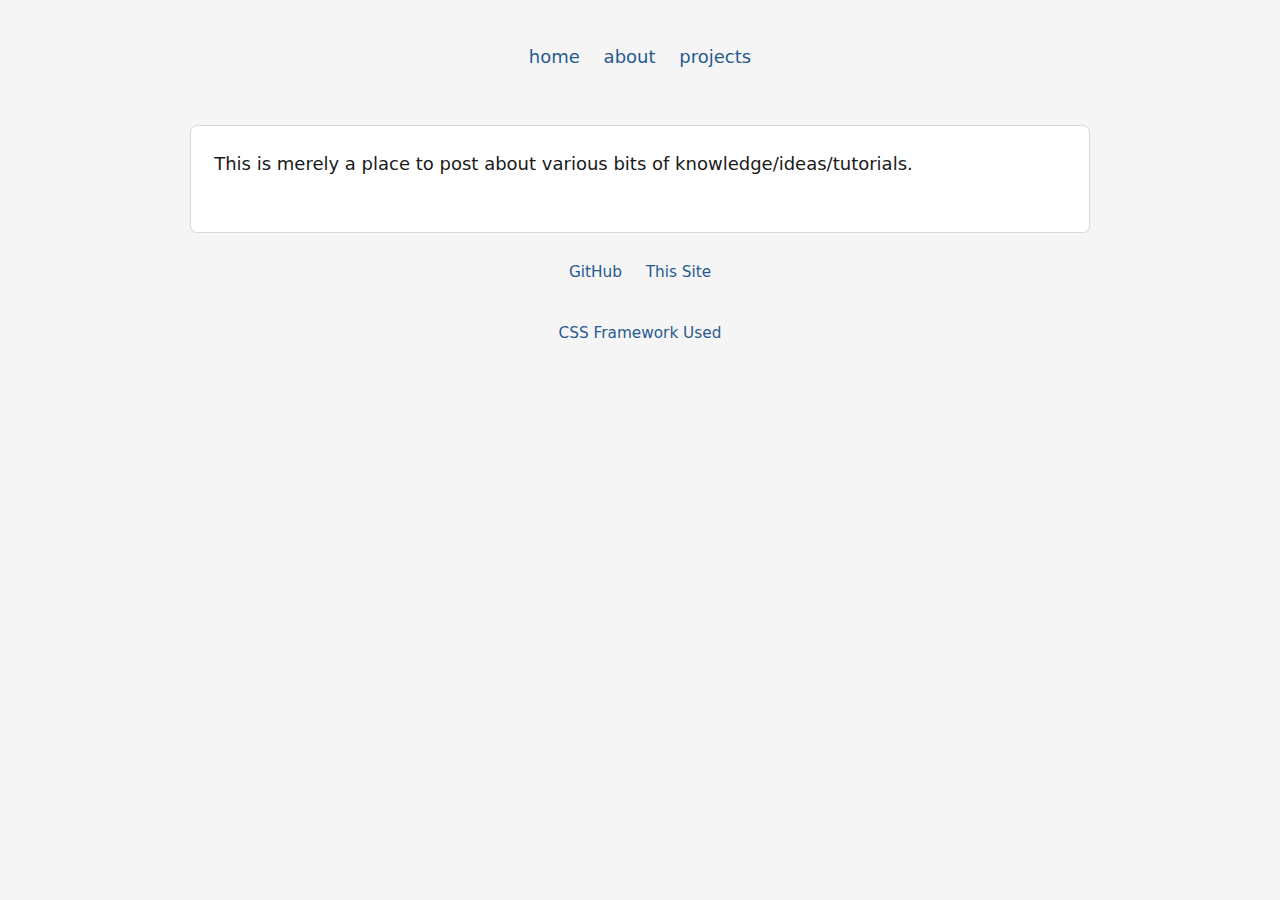
<file: index.html>
<!DOCTYPE html>
<html lang="en">

<head>
	<meta charset="UTF-8" />
	<meta name="viewport" content="width=device-width, initial-scale=1.0" />
	<link rel="stylesheet" href="/css/main.css">
	<link rel="stylesheet" href="/css/tacit.min.css" />
	<title>Minux-Bits</title>
</head>

<body>
	<section>
		<header>
			<nav>
				<ul>
					<li><a href="/">home</a></li>
					<li><a href=".">about</a></li>
					<li><a href="/projects/index.html">projects</a></li>
				</ul>
			</nav>
		</header>
		<article>
			<p>This is merely a place to post about various bits of knowledge/ideas/tutorials.</p>
		</article>
		<footer>
			<nav>
				<ul>
					<li><small><a href="https://github.com/MinusGix">GitHub</a></small></li>
					<li><small><a href="https://github.com/MinusGix/minux-bits">This Site</a></small></li>
				</ul>
				<small><a href="https://github.com/yegor256/tacit">CSS Framework Used</a></small>
			</nav>
		</footer>
	</section>
</body>

</html>
</file>
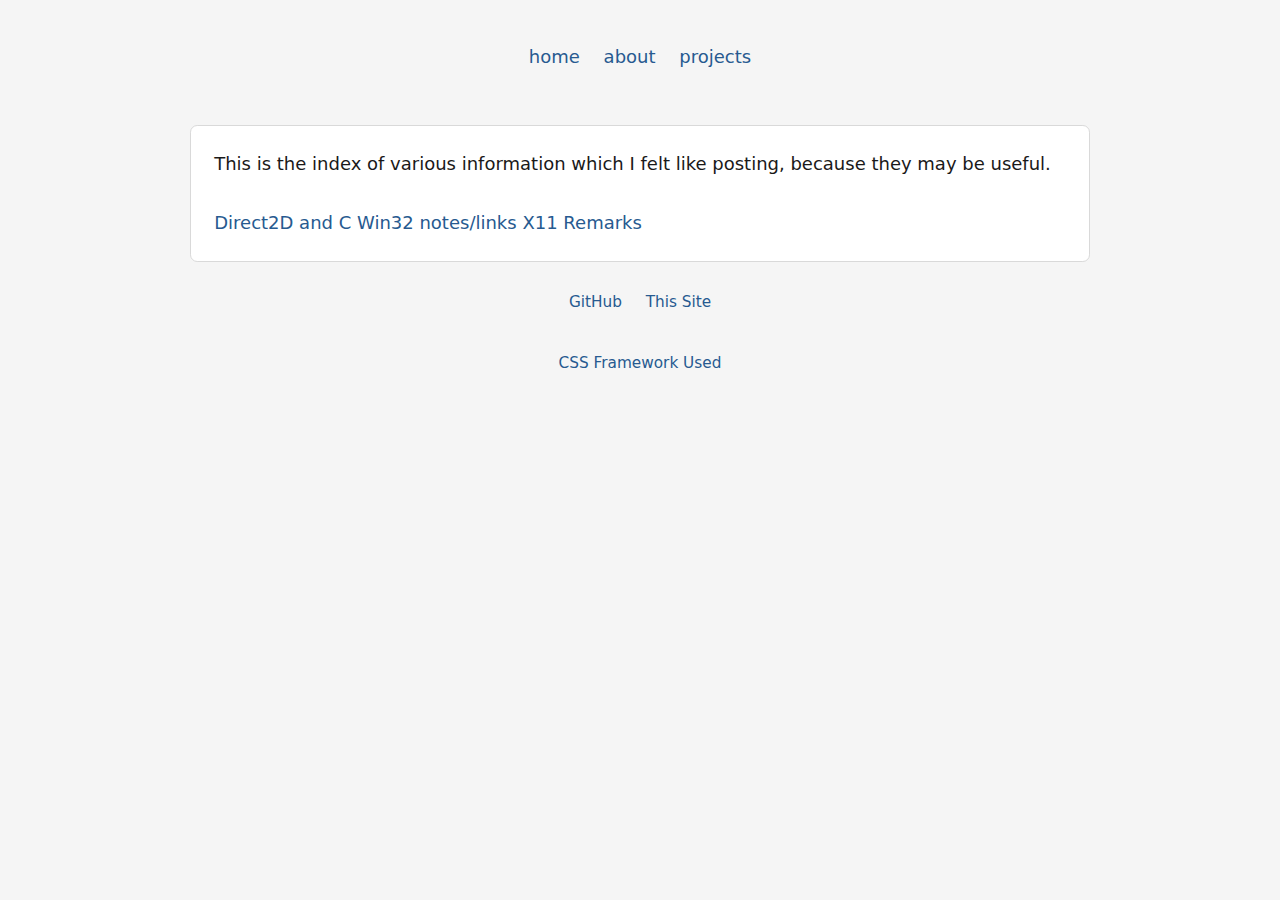
<file: info/index.html>
<!DOCTYPE html>
<html lang="en">

<head>
	<meta charset="UTF-8" />
	<meta name="viewport" content="width=device-width, initial-scale=1.0" />
	<link rel="stylesheet" href="/css/main.css">
	<link rel="stylesheet" href="/css/tacit.min.css" />
	<title>Minux-Bits</title>
</head>

<body>
	<section>
		<header>
			<nav>
				<ul>
					<li><a href="/">home</a></li>
					<li><a href=".">about</a></li>
					<li><a href="/projects/index.html">projects</a></li>
				</ul>
			</nav>
		</header>
		<article>
			<p>This is the index of various information which I felt like posting, because they may be useful.</p>

			<a href="/info/Direct2DAndC.html">Direct2D and C</a>
			<a href="/info/UsefulWIN32.html">Win32 notes/links</a>
			<a href="/info/X11Remarks.html">X11 Remarks</a>
		</article>
		<footer>
			<nav>
				<ul>
					<li><small><a href="https://github.com/MinusGix">GitHub</a></small></li>
					<li><small><a href="https://github.com/MinusGix/minux-bits">This Site</a></small></li>
				</ul>
				<small><a href="https://github.com/yegor256/tacit">CSS Framework Used</a></small>
			</nav>
		</footer>
	</section>
</body>

</html>
</file>
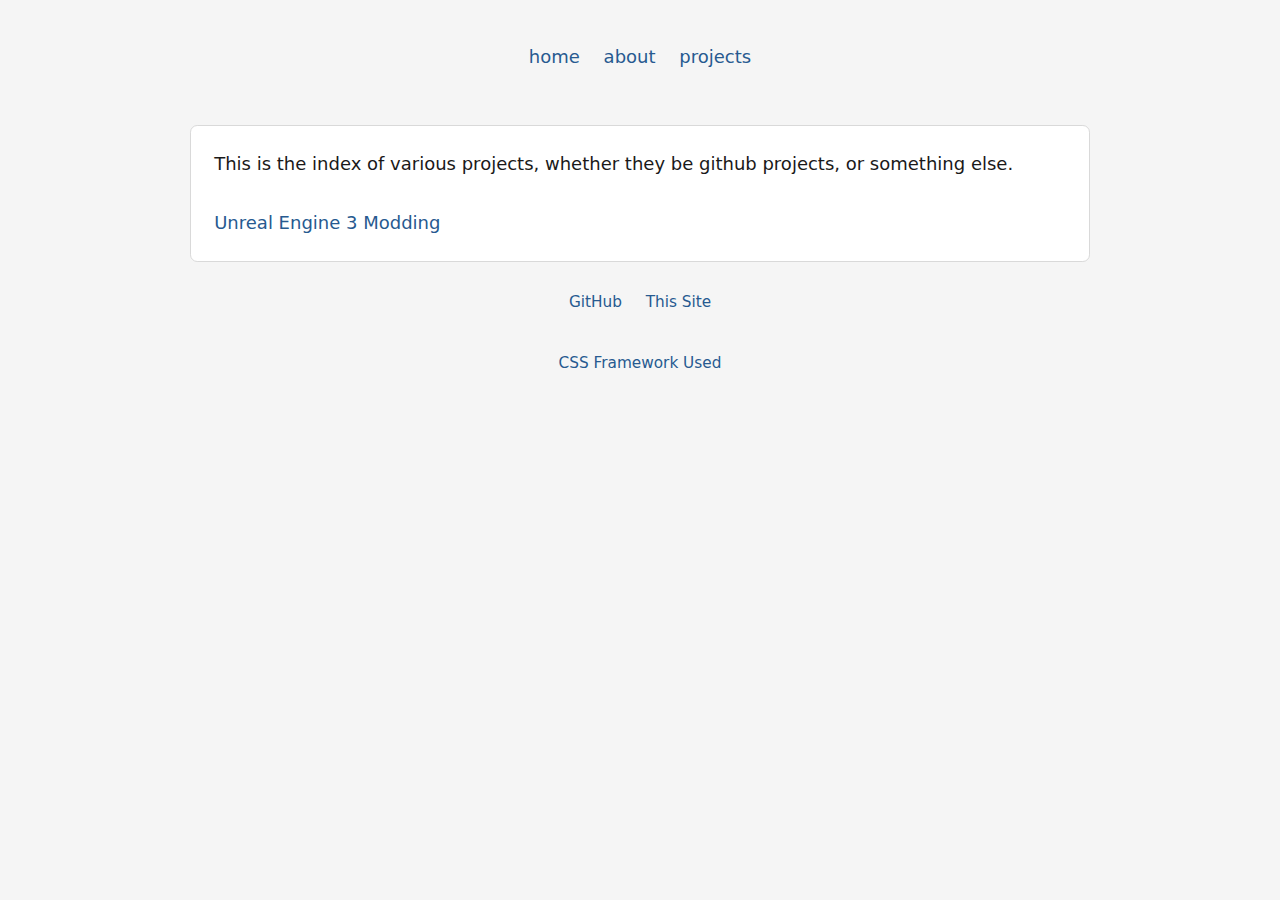
<file: projects/index.html>
<!DOCTYPE html>
<html lang="en">

<head>
	<meta charset="UTF-8" />
	<meta name="viewport" content="width=device-width, initial-scale=1.0" />
	<link rel="stylesheet" href="/css/tacit.min.css" />
	<title>Minux-Bits</title>
</head>

<body>
	<section>
		<header>
			<nav>
				<ul>
					<li><a href="/">home</a></li>
					<li><a href=".">about</a></li>
					<li><a href="/projects/index.html">projects</a></li>
				</ul>
			</nav>
		</header>
		<article>
			<p>This is the index of various projects, whether they be github projects, or something else.</p>
			
			<a href="/projects/UE3Modding/index.html">Unreal Engine 3 Modding</a>
		</article>
		<footer>
			<nav>
				<ul>
					<li><small><a href="https://github.com/MinusGix">GitHub</a></small></li>
					<li><small><a href="https://github.com/MinusGix/minux-bits">This Site</a></small></li>
				</ul>
				<small><a href="https://github.com/yegor256/tacit">CSS Framework Used</a></small>
			</nav>
		</footer>
	</section>
</body>

</html>
</file>
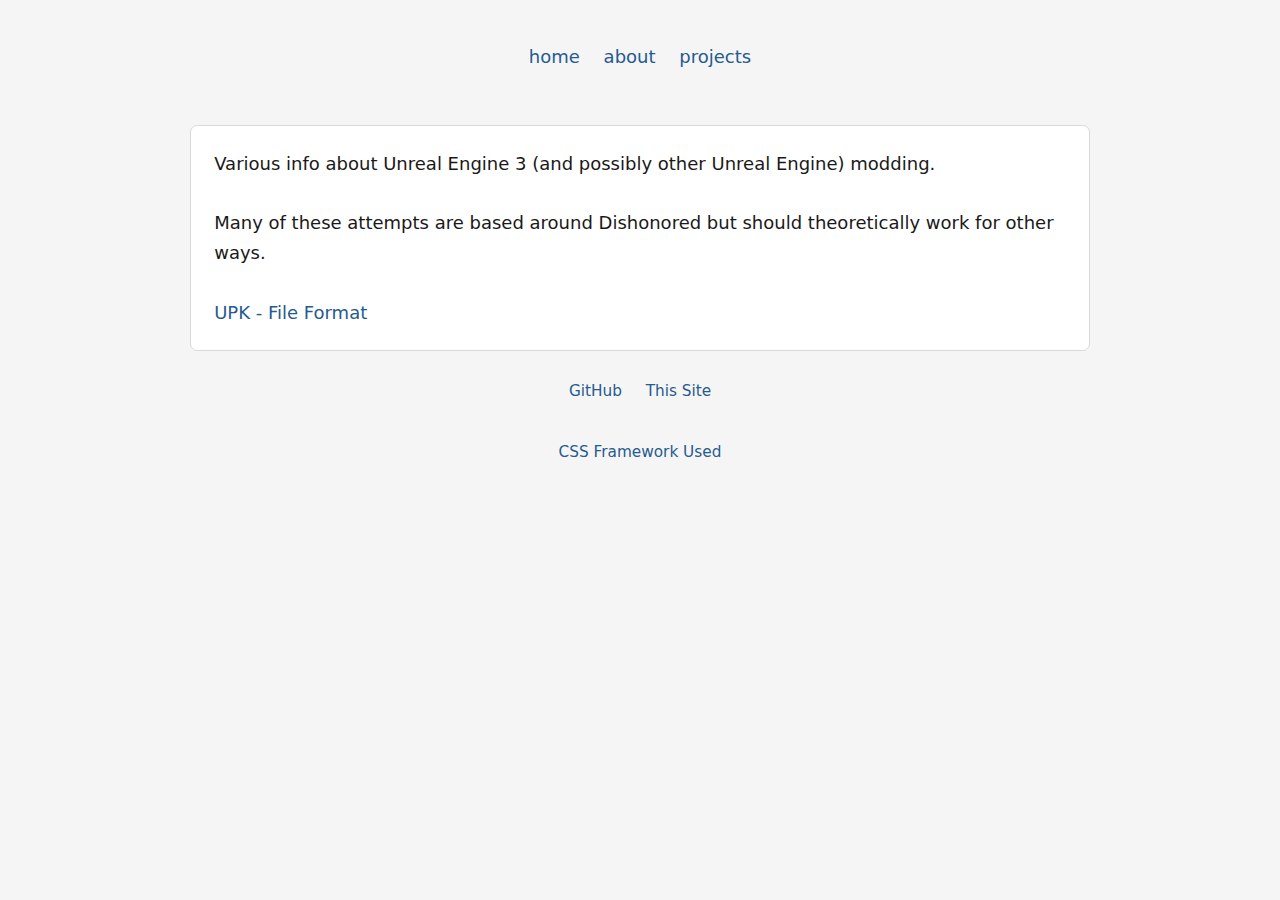
<file: projects/UE3Modding/index.html>
<!DOCTYPE html>
<html lang="en">

<head>
	<meta charset="UTF-8" />
	<meta name="viewport" content="width=device-width, initial-scale=1.0" />
	<link rel="stylesheet" href="/css/main.css">
	<link rel="stylesheet" href="/css/tacit.min.css" />
	<title>Minux-Bits</title>
</head>

<body>
	<section>
		<header>
			<nav>
				<ul>
					<li><a href="/">home</a></li>
					<li><a href=".">about</a></li>
					<li><a href="/projects/index.html">projects</a></li>
				</ul>
			</nav>
		</header>
		<article>
			<p>Various info about Unreal Engine 3 (and possibly other Unreal Engine) modding.</p>
			<p>Many of these attempts are based around Dishonored but should theoretically work for other ways.</p>

			<a href="/projects/UE3Modding/upk-fileformat.html">UPK - File Format</a>
		</article>
		<footer>
			<nav>
				<ul>
					<li><small><a href="https://github.com/MinusGix">GitHub</a></small></li>
					<li><small><a href="https://github.com/MinusGix/minux-bits">This Site</a></small></li>
				</ul>
				<small><a href="https://github.com/yegor256/tacit">CSS Framework Used</a></small>
			</nav>
		</footer>
	</section>
</body>

</html>
</file>
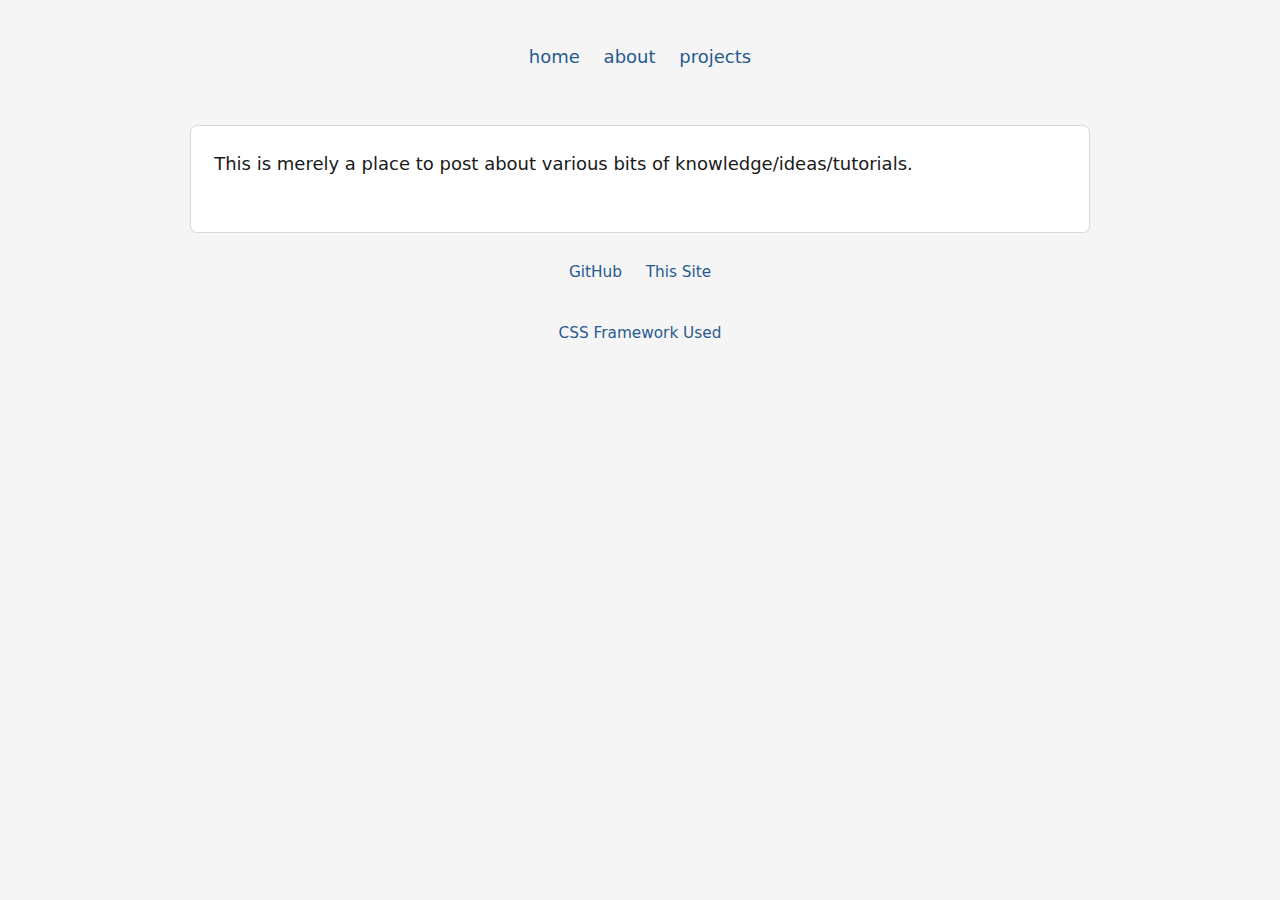
<file: base.html>
<!DOCTYPE html>
<html lang="en">

<head>
	<meta charset="UTF-8" />
	<meta name="viewport" content="width=device-width, initial-scale=1.0" />
	<link rel="stylesheet" href="./css/tacit.min.css" />
	<title>Minux-Bits</title>
	<link rel="icon" type="image/png" href="./tacit_logo.png" />
</head>

<body>
	<section>
		<header>
			<nav>
				<ul>
					<li><a href=".">home</a></li>
					<li><a href=".">about</a></li>
					<li><a href=".">projects</a></li>
				</ul>
			</nav>
		</header>
		<article>
			<p>This is merely a place to post about various bits of knowledge/ideas/tutorials.</p>
		</article>
		<footer>
			<nav>
				<ul>
					<li><small><a href="https://github.com/MinusGix">GitHub</a></small></li>
					<li><small><a href="https://github.com/MinusGix/minux-bits">This Site</a></small></li>
				</ul>
				<small><a href="https://github.com/yegor256/tacit">CSS Framework Used</a></small>
			</nav>
		</footer>
	</section>
</body>

</html>
</file>
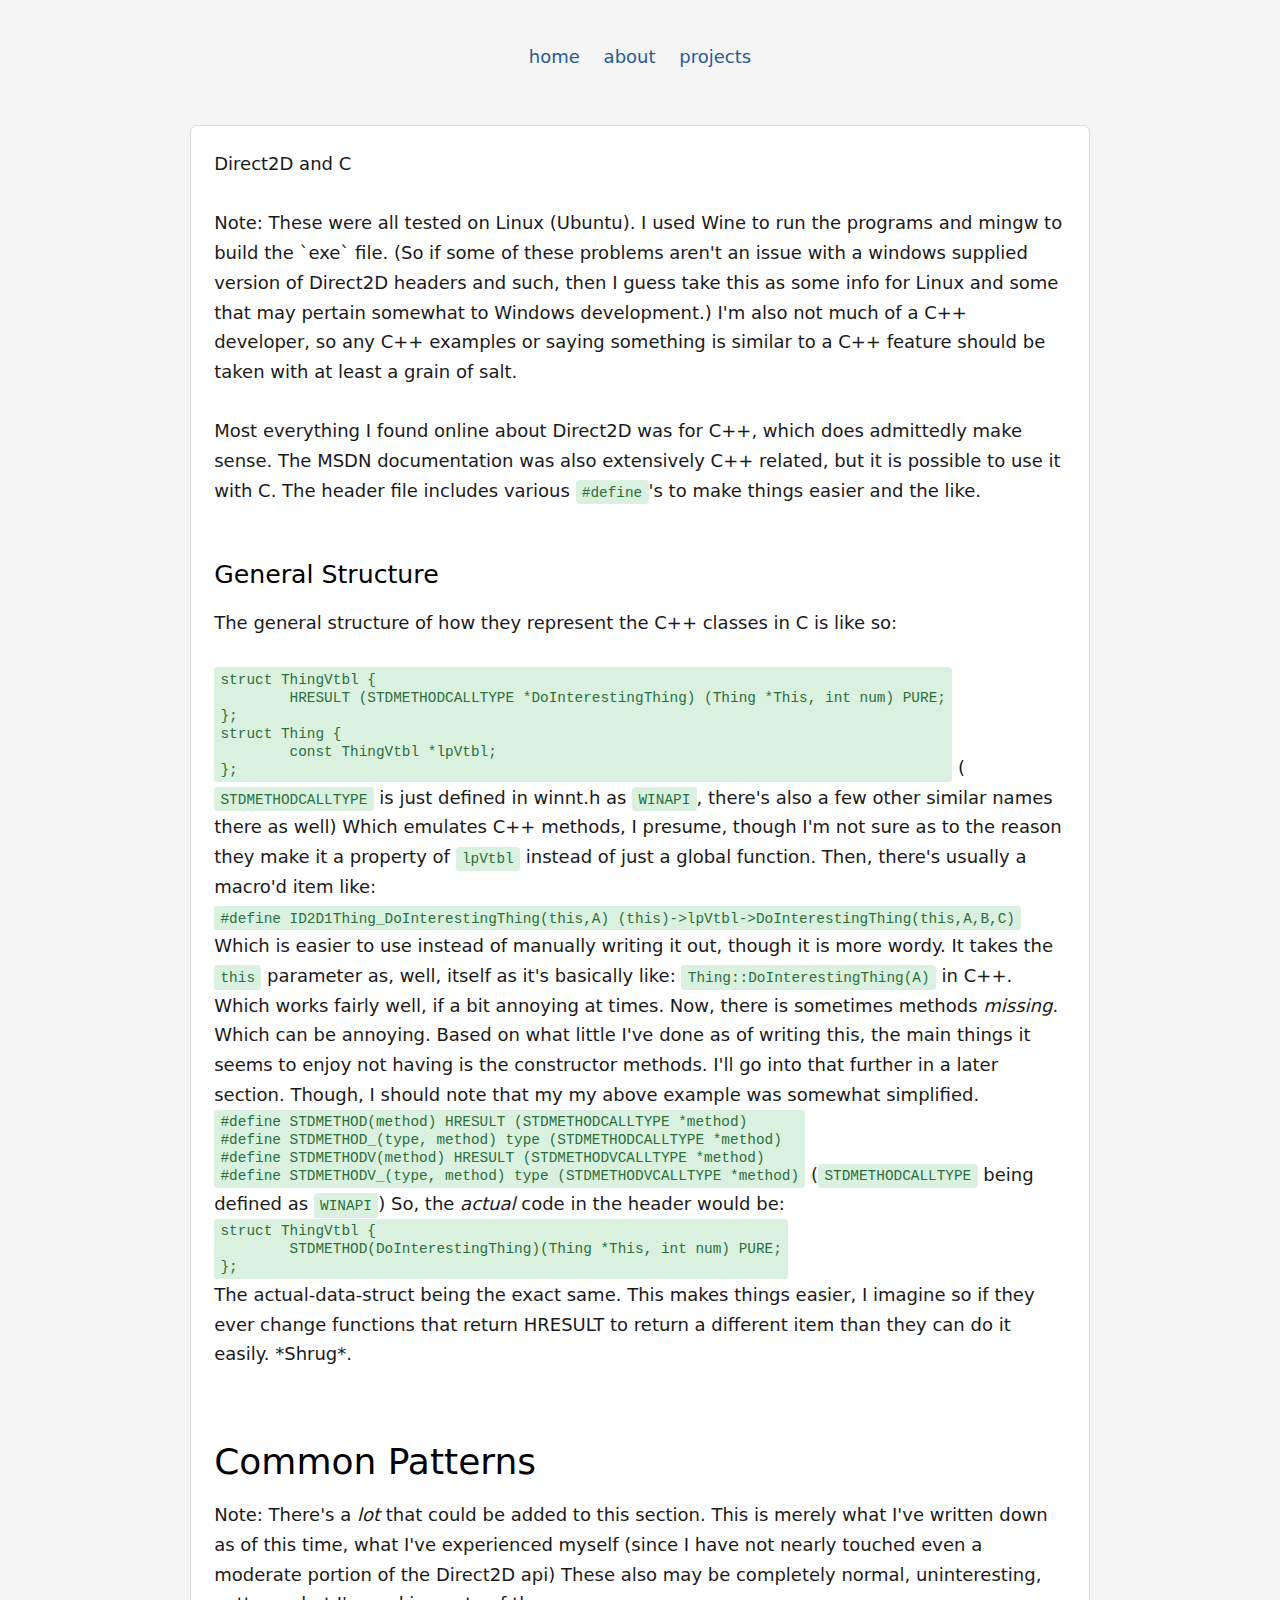
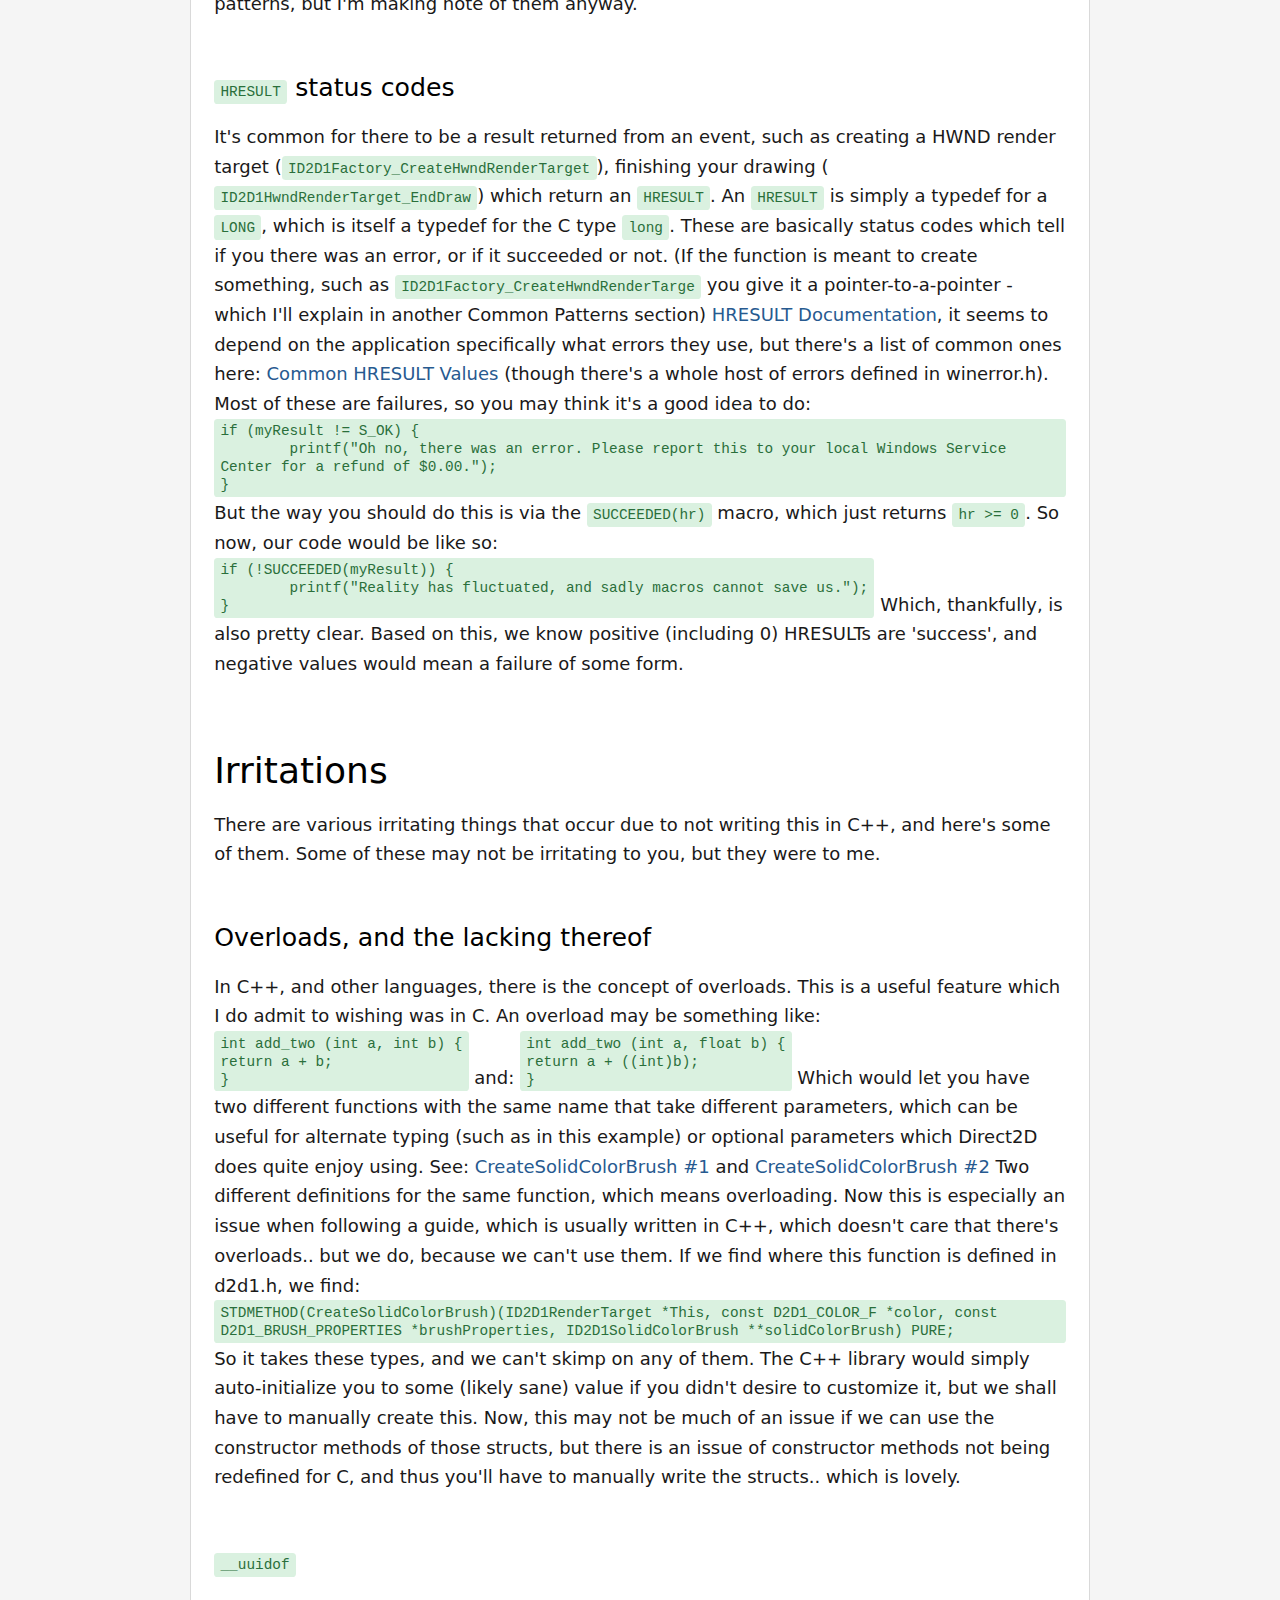
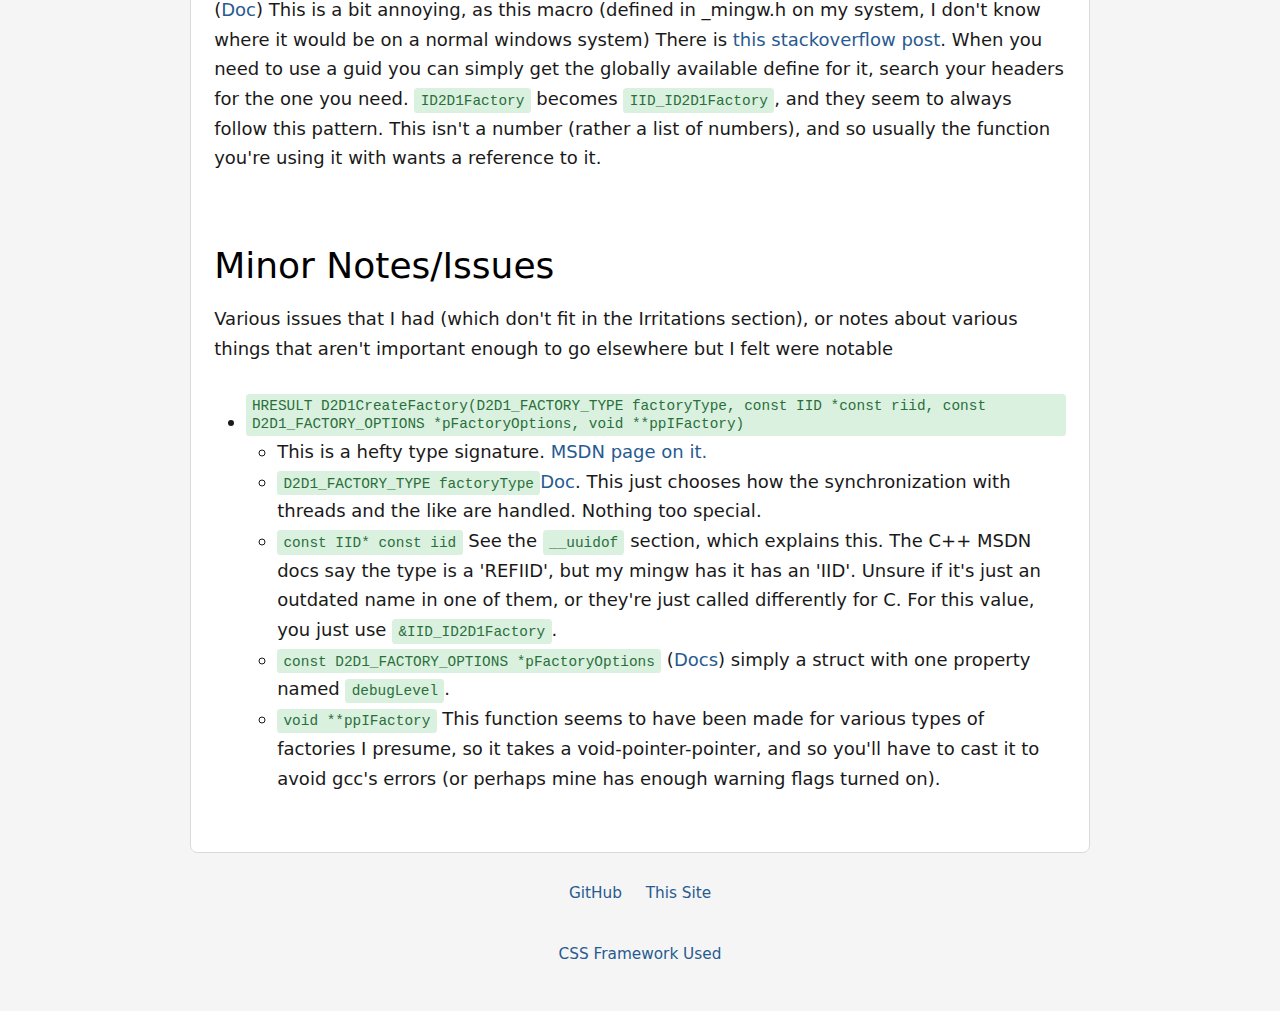
<file: info/Direct2DAndC.html>
<!DOCTYPE html>
<html lang="en">

<head>
	<meta charset="UTF-8" />
	<meta name="viewport" content="width=device-width, initial-scale=1.0" />
	<link rel="stylesheet" href="/css/main.css">
	<link rel="stylesheet" href="/css/tacit.min.css" />
	<title>Minux-Bits</title>
</head>

<body>
	<section>
		<header>
			<nav>
				<ul>
					<li><a href="/">home</a></li>
					<li><a href=".">about</a></li>
					<li><a href="/projects/index.html">projects</a></li>
				</ul>
			</nav>
		</header>
		<article>
			<p id="beginning">Direct2D and C</p>
			<p>Note: These were all tested on Linux (Ubuntu). I used Wine to run the programs and mingw to build the `exe` file. (So if some of these problems aren't an issue with a windows supplied version of Direct2D headers and such, then I guess take this as some info for Linux and some that may pertain somewhat to Windows development.) I'm also not much of a C++ developer, so any C++ examples or saying something is similar to a C++ feature should be taken with at least a grain of salt.</p>
			<p>Most everything I found online about Direct2D was for C++, which does admittedly make sense. The MSDN documentation was also extensively C++ related, but it is possible to use it with C. The header file includes various <code>#define</code>'s to make things easier and the like.</p>
			<h2>General Structure</h2>
			<p>The general structure of how they represent the C++ classes in C is like so:</p>
			<TODO>Add small section box which talks about how the functions are actually defined.</TODO>
			<code>struct ThingVtbl {
	HRESULT (STDMETHODCALLTYPE *DoInterestingThing) (Thing *This, int num) PURE;
};
struct Thing {
	const ThingVtbl *lpVtbl;
};</code>
			(<code>STDMETHODCALLTYPE</code> is just defined in winnt.h as <code>WINAPI</code>, there's also a few other similar names there as well)
			Which emulates C++ methods, I presume, though I'm not sure as to the reason they make it a property of <code>lpVtbl</code> instead of just a global function.
			Then, there's usually a macro'd item like:
			<code>#define ID2D1Thing_DoInterestingThing(this,A) (this)->lpVtbl->DoInterestingThing(this,A,B,C)</code>
			Which is easier to use instead of manually writing it out, though it is more wordy. It takes the <code>this</code> parameter as, well, itself as it's basically like:
			<code>Thing::DoInterestingThing(A)</code> in C++.
			Which works fairly well, if a bit annoying at times. Now, there is sometimes methods <i>missing</i>. Which can be annoying. Based on what little I've done as of writing this, the main things it seems to enjoy not having is the constructor methods. I'll go into that further in a later section.
			Though, I should note that my my above example was somewhat simplified.
			<code>#define STDMETHOD(method) HRESULT (STDMETHODCALLTYPE *method)
#define STDMETHOD_(type, method) type (STDMETHODCALLTYPE *method)
#define STDMETHODV(method) HRESULT (STDMETHODVCALLTYPE *method)
#define STDMETHODV_(type, method) type (STDMETHODVCALLTYPE *method)</code>
			(<code>STDMETHODCALLTYPE</code> being defined as <code>WINAPI</code>)
			So, the <i>actual</i> code in the header would be:
			<code>struct ThingVtbl {
	STDMETHOD(DoInterestingThing)(Thing *This, int num) PURE;
};</code>
			<p>The actual-data-struct being the exact same. This makes things easier, I imagine so if they ever change functions that return HRESULT to return a different item than they can do it easily. *Shrug*.</p>

			<h1>Common Patterns</h1>
			<p>Note: There's a <i>lot</i> that could be added to this section. This is merely what I've written down as of this time, what I've experienced myself (since I have not nearly touched even a moderate portion of the Direct2D api) These also may be completely normal, uninteresting, patterns, but I'm making note of them anyway.</p>

			<h2><code>HRESULT</code> status codes</h2>
			It's common for there to be a result returned from an event, such as creating a HWND render target (<code>ID2D1Factory_CreateHwndRenderTarget</code>), finishing your drawing (<code>ID2D1HwndRenderTarget_EndDraw</code>) which return an <code>HRESULT</code>. An <code>HRESULT</code> is simply a typedef for a <code>LONG</code>, which is itself a typedef for the C type <code>long</code>. These are basically status codes which tell if you there was an error, or if it succeeded or not. (If the function is meant to create something, such as <code>ID2D1Factory_CreateHwndRenderTarge</code> you give it a pointer-to-a-pointer - which I'll explain in another Common Patterns section)
			<a href="https://docs.microsoft.com/en-us/office/client-developer/outlook/mapi/hresult">HRESULT Documentation</a>, it seems to depend on the application specifically what errors they use, but there's a list of common ones here: <a href="https://docs.microsoft.com/en-us/windows/desktop/seccrypto/common-hresult-values">Common HRESULT Values</a> (though there's a whole host of errors defined in winerror.h). Most of these are failures, so you may think it's a good idea to do:
			<code>if (myResult != S_OK) {
	printf("Oh no, there was an error. Please report this to your local Windows Service Center for a refund of $0.00.");
}</code>
			But the way you should do this is via the <code>SUCCEEDED(hr)</code> macro, which just returns <code>hr >= 0</code>. So now, our code would be like so:
			<code>if (!SUCCEEDED(myResult)) {
	printf("Reality has fluctuated, and sadly macros cannot save us.");
}</code>
			Which, thankfully, is also pretty clear. Based on this, we know positive (including 0) HRESULTs are 'success', and negative values would mean a failure of some form.

			<TODO>Perhaps make a section about a more detailed look into HRESULT? I'd have to look into it more deeply than I have so far.</TODO>

			<h1>Irritations</h1>
			<p>There are various irritating things that occur due to not writing this in C++, and here's some of them. Some of these may not be irritating to you, but they were to me.</p>

			<h2>Overloads, and the lacking thereof</h2>
			<p>In C++, and other languages, there is the concept of overloads. This is a useful feature which I do admit to wishing was in C. An overload may be something like:
				<code>int add_two (int a, int b) {
return a + b;
}</code>
				and:
				<code>int add_two (int a, float b) {
return a + ((int)b);
}</code>
			Which would let you have two different functions with the same name that take different parameters, which can be useful for alternate typing (such as in this example) or optional parameters which Direct2D does quite enjoy using.

			See: <a href="https://docs.microsoft.com/en-us/windows/desktop/api/d2d1/nf-d2d1-id2d1rendertarget-createsolidcolorbrush(constd2d1_color_f__constd2d1_brush_properties__id2d1solidcolorbrush)">CreateSolidColorBrush #1</a> and <a href="https://docs.microsoft.com/en-us/windows/desktop/api/d2d1/nf-d2d1-id2d1rendertarget-createsolidcolorbrush(constd2d1_color_f__id2d1solidcolorbrush)">CreateSolidColorBrush #2</a>
			Two different definitions for the same function, which means overloading. Now this is especially an issue when following a guide, which is usually written in C++, which doesn't care that there's overloads.. but we do, because we can't use them.
			If we find where this function is defined in d2d1.h, we find: <code>STDMETHOD(CreateSolidColorBrush)(ID2D1RenderTarget *This, const D2D1_COLOR_F *color, const D2D1_BRUSH_PROPERTIES *brushProperties, ID2D1SolidColorBrush **solidColorBrush) PURE;</code>
			So it takes these types, and we can't skimp on any of them. The C++ library would simply auto-initialize you to some (likely sane) value if you didn't desire to customize it, but we shall have to manually create this. Now, this may not be much of an issue if we can use the constructor methods of those structs, but there is an issue of constructor methods not being redefined for C, and thus you'll have to manually write the structs.. which is lovely.
			</p>
			<!-- Unfinished
			<h2>Not Defined Constructors</h2>
			In C++, which uses classes, there is constructors which simply, well, construct a new instance based on parameters. It's basically a function built into the class which allows one to construct a new instance with a few parameters, rather than manually setting each and every one of them. They're not uncommon in C either, though they aren't direct methods 'on' the class.
			A quite annoying issue with Direct2D is that there does not appear to be any constructors that are recreated for C. This can be quite irritating, especially when you run into strange math (such as Transforms) where having a simple "I don't want to do anything strange to this" option would be quite nice.
			Here's an example, from <a href="https://docs.microsoft.com/en-us/windows/desktop/direct2d/getting-started-with-direct2d#step-3-create-an-id2d1hwndrendertarget">the MSDN Direct2D Getting Started guide, for C++ (No C version, sadly)</a>  uses <code>D2D1::SizeU(rc.right - rc.left, rc.bottom - rc.top);</code> which returns a SIZE_U instance (<code>D2D1_SIZE_U</code> in the C++ version. -->

			<TODO>Section on no constructor methods</TODO>
			<TODO>Section on SafeRelease, and mention my limited understanding.</TODO>

			<h2><code>__uuidof</code></h2>
			(<a href="https://docs.microsoft.com/en-us/cpp/cpp/uuidof-operator?view=vs-2019">Doc</a>)
			This is a bit annoying, as this macro (defined in _mingw.h on my system, I don't know where it would be on a normal windows system) 
			There is <a href="https://stackoverflow.com/questions/8868784/alternative-to-uuidof-in-c">this stackoverflow post</a>. When you need to use a guid you can simply get the globally available define for it, search your headers for the one you need.
			<code>ID2D1Factory</code> becomes <code>IID_ID2D1Factory</code>, and they seem to always follow this pattern. This isn't a number (rather a list of numbers), and so usually the function you're using it with wants a reference to it.

			<h1>Minor Notes/Issues</h1>
			<p>Various issues that I had (which don't fit in the Irritations section), or notes about various things that aren't important enough to go elsewhere but I felt were notable</p>
			<ul>
				<li><code>HRESULT D2D1CreateFactory(D2D1_FACTORY_TYPE factoryType, const IID *const riid, const D2D1_FACTORY_OPTIONS *pFactoryOptions, void **ppIFactory)</code></li>
				<ul>
					<li>This is a hefty type signature. <a href="https://docs.microsoft.com/en-us/windows/desktop/api/d2d1/nf-d2d1-d2d1createfactory">MSDN page on it.</a></li>
					<li><code>D2D1_FACTORY_TYPE factoryType</code><a href="https://docs.microsoft.com/en-us/windows/desktop/api/d2d1/ne-d2d1-d2d1_factory_type">Doc</a>. This just chooses how the synchronization with threads and the like are handled. Nothing too special.</li>
					<li><code>const IID* const iid</code> See the <code>__uuidof</code> section, which explains this. The C++ MSDN docs say the type is a 'REFIID', but my mingw has it has an 'IID'. Unsure if it's just an outdated name in one of them, or they're just called differently for C. For this value, you just use <code>&IID_ID2D1Factory</code>.</li>
					<li><code>const D2D1_FACTORY_OPTIONS *pFactoryOptions</code> (<a href="https://docs.microsoft.com/en-us/windows/desktop/api/d2d1/ns-d2d1-d2d1_factory_options">Docs</a>) simply a struct with one property named <code>debugLevel</code>.</li>
					<li><code>void **ppIFactory</code> This function seems to have been made for various types of factories I presume, so it takes a void-pointer-pointer, and so you'll have to cast it to avoid gcc's errors (or perhaps mine has enough warning flags turned on). </li>
				</ul>
			</ul>
			<h3></h3>
		</article>
		<footer>
			<nav>
				<ul>
					<li><small><a href="https://github.com/MinusGix">GitHub</a></small></li>
					<li><small><a href="https://github.com/MinusGix/minux-bits">This Site</a></small></li>
				</ul>
				<small><a href="https://github.com/yegor256/tacit">CSS Framework Used</a></small>
			</nav>
		</footer>
	</section>
</body>

</html>
</file>
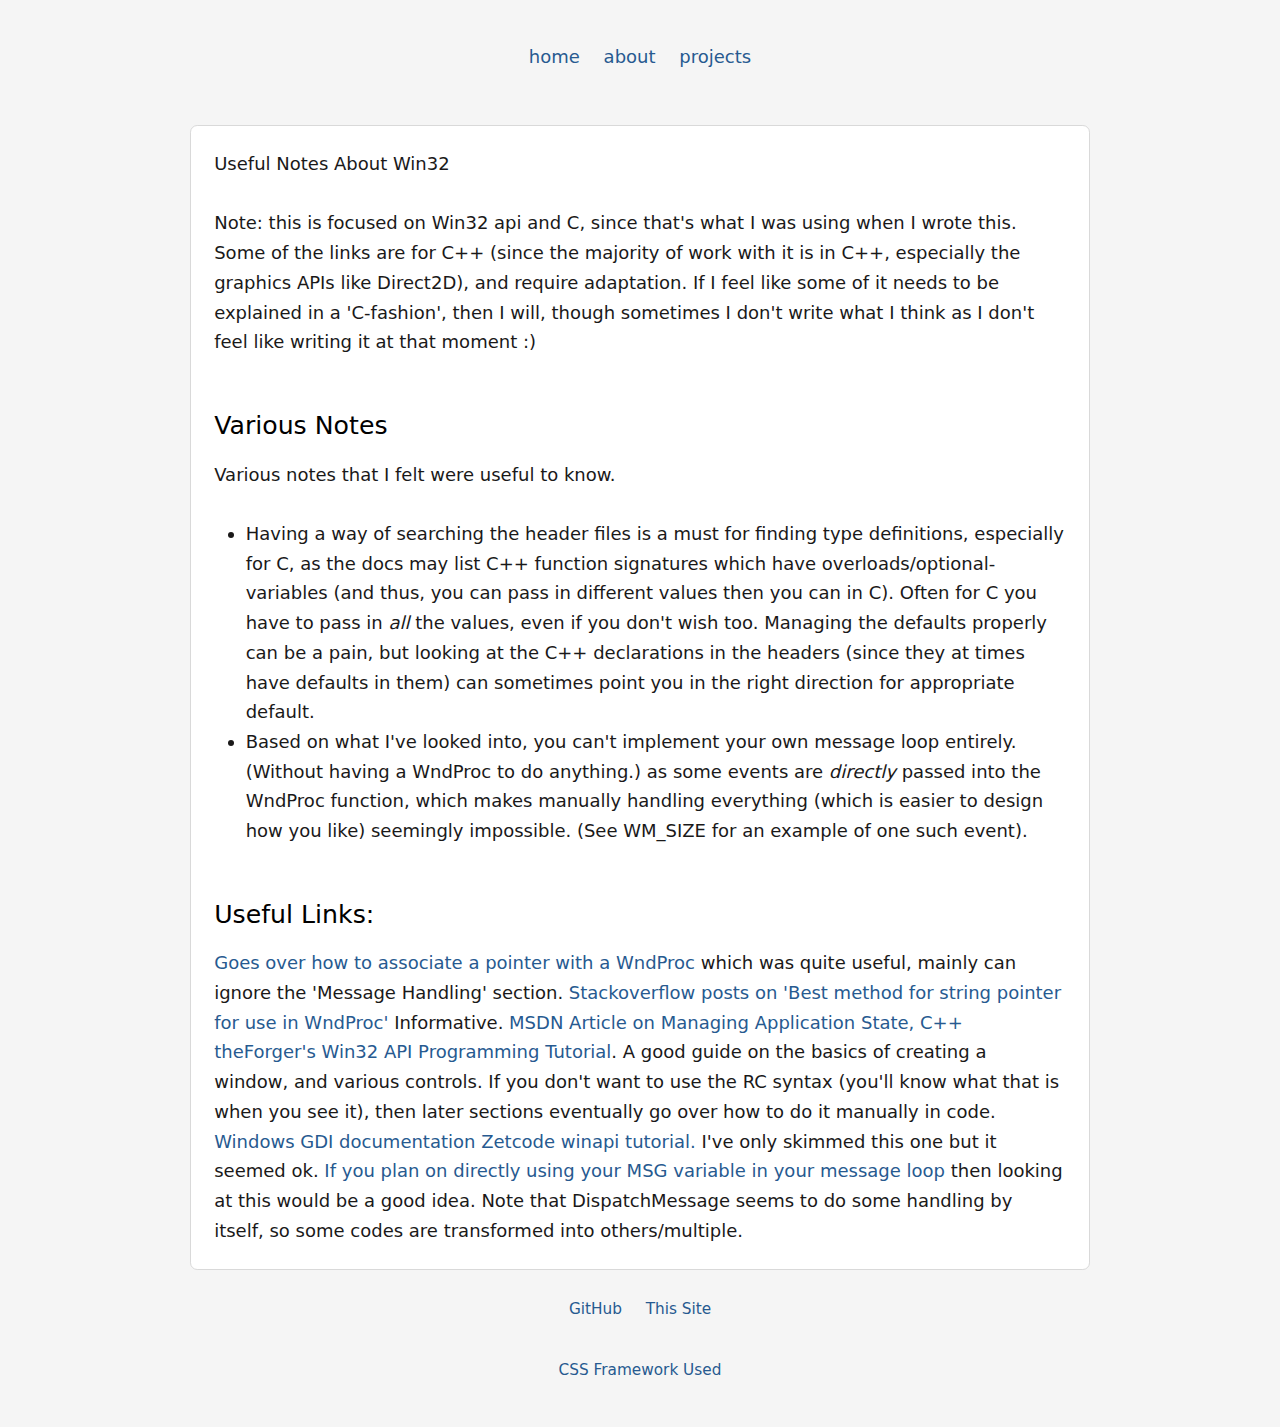
<file: info/UsefulWIN32.html>
<!DOCTYPE html>
<html lang="en">

<head>
	<meta charset="UTF-8" />
	<meta name="viewport" content="width=device-width, initial-scale=1.0" />
	<link rel="stylesheet" href="/css/main.css">
	<link rel="stylesheet" href="/css/tacit.min.css" />
	<title>Minux-Bits</title>
</head>

<body>
	<section>
		<header>
			<nav>
				<ul>
					<li><a href="/">home</a></li>
					<li><a href=".">about</a></li>
					<li><a href="/projects/index.html">projects</a></li>
				</ul>
			</nav>
		</header>
		<article>
			<p id="beginning">Useful Notes About Win32</p>
			<p>Note: this is focused on Win32 api and C, since that's what I was using when I wrote this. Some of the links are for C++ (since the majority of work with it is in C++, especially the graphics APIs like Direct2D), and require adaptation. If I feel like some of it needs to be explained in a 'C-fashion', then I will, though sometimes I don't write what I think as I don't feel like writing it at that moment :)</p>

			<h2>Various Notes</h2>
			<p>Various notes that I felt were useful to know.</p>
			<ul>
				<li>Having a way of searching the header files is a must for finding type definitions, especially for C, as the docs may list C++ function signatures which have overloads/optional-variables (and thus, you can pass in different values then you can in C). Often for C you have to pass in <i>all</i> the values, even if you don't wish too. Managing the defaults properly can be a pain, but looking at the C++ declarations in the headers (since they at times have defaults in them) can sometimes point you in the right direction for appropriate default.</li>
				<li>Based on what I've looked into, you can't implement your own message loop entirely. (Without having a WndProc to do anything.) as some events are <i>directly</i> passed into the WndProc function, which makes manually handling everything (which is easier to design how you like) seemingly impossible. (See WM_SIZE for an example of one such event).</li>
			</ul>

			<h2>Useful Links:</h2>
			<a href="https://web.archive.org/web/20071112112633/http://www.gamedev.net/reference/articles/article1810.asp">Goes over how to associate a pointer with a WndProc</a> which was quite useful, mainly can ignore the 'Message Handling' section.
			<a href="https://stackoverflow.com/questions/117792/best-method-for-storing-this-pointer-for-use-in-wndproc">Stackoverflow posts on 'Best method for string pointer for use in WndProc'</a> Informative.
			<a href="https://docs.microsoft.com/en-us/windows/desktop/LearnWin32/managing-application-state-">MSDN Article on Managing Application State, C++</a>
			<a href="http://www.winprog.org/tutorial/start.html">theForger's Win32 API Programming Tutorial</a>. A good guide on the basics of creating a window, and various controls. If you don't want to use the RC syntax (you'll know what that is when you see it), then later sections eventually go over how to do it manually in code.
			<a href="https://docs.microsoft.com/en-us/windows/desktop/gdi/windows-gdi">Windows GDI documentation</a>
			<a href="http://zetcode.com/gui/winapi/">Zetcode winapi tutorial.</a> I've only skimmed this one but it seemed ok.
			<a href="https://docs.microsoft.com/en-us/windows/desktop/api/winuser/ns-winuser-tagmsg">If you plan on directly using your MSG variable in your message loop</a> then looking at this would be a good idea. Note that DispatchMessage seems to do some handling by itself, so some codes are transformed into others/multiple.
		</article>
		<footer>
			<nav>
				<ul>
					<li><small><a href="https://github.com/MinusGix">GitHub</a></small></li>
					<li><small><a href="https://github.com/MinusGix/minux-bits">This Site</a></small></li>
				</ul>
				<small><a href="https://github.com/yegor256/tacit">CSS Framework Used</a></small>
			</nav>
		</footer>
	</section>
</body>

</html>
</file>
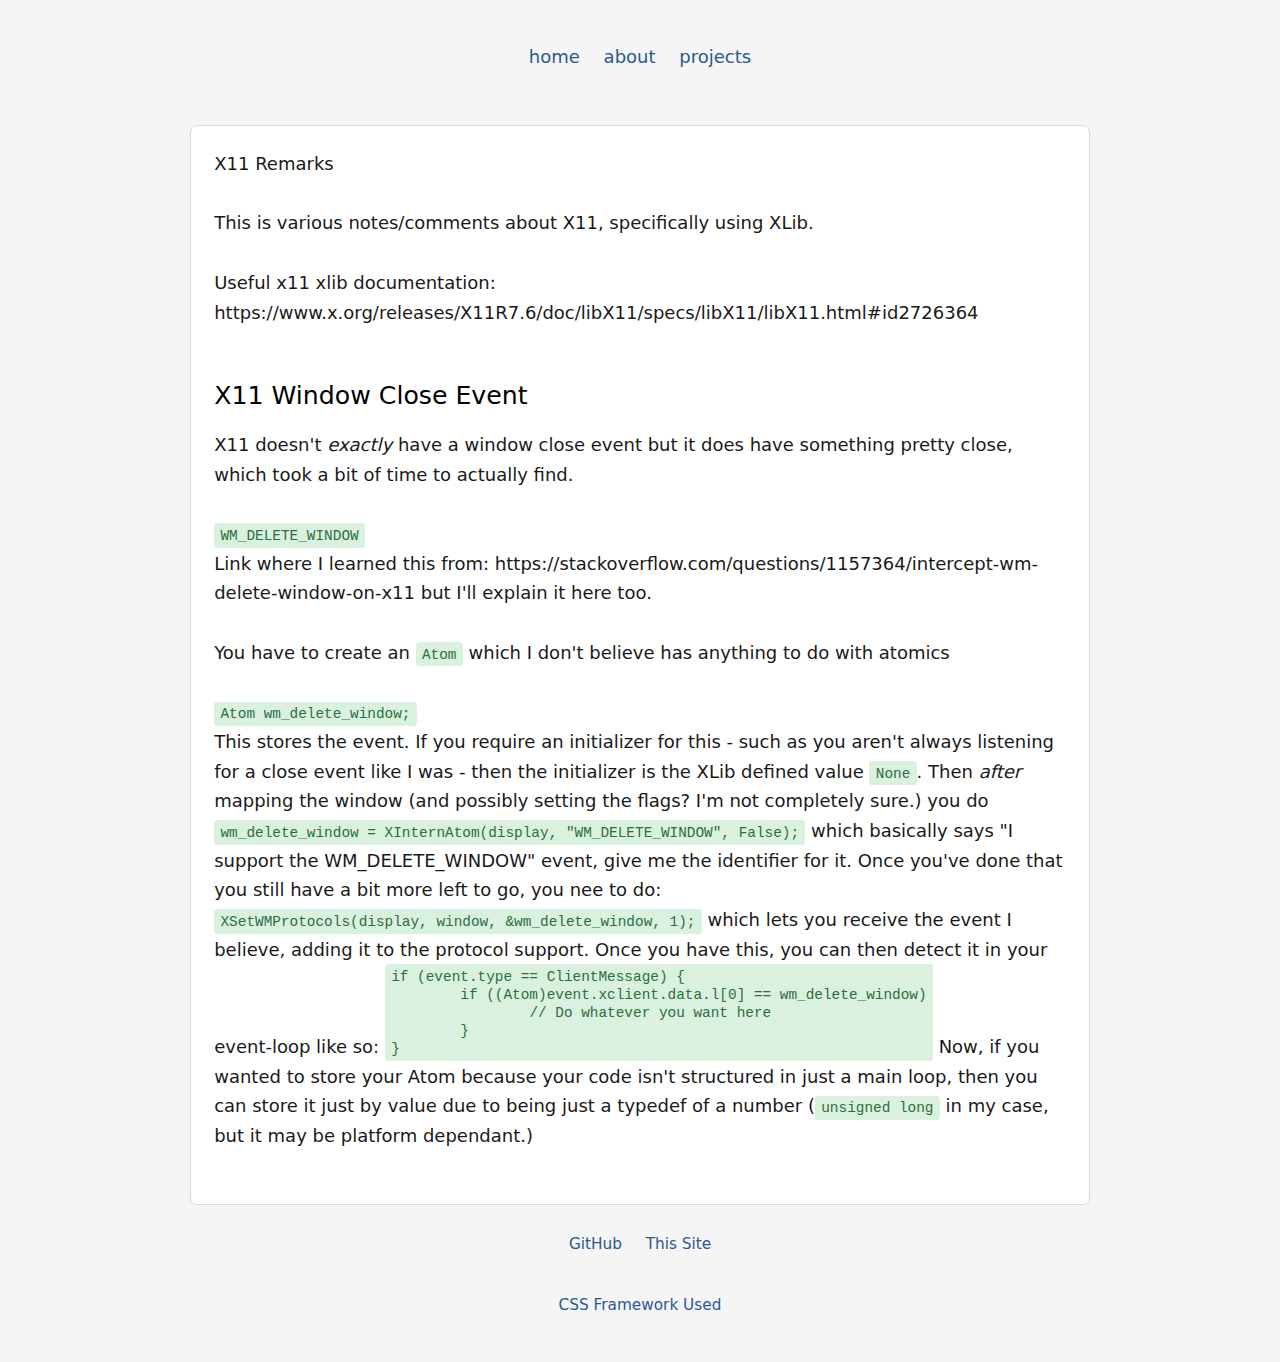
<file: info/X11Remarks.html>
<!DOCTYPE html>
<html lang="en">

<head>
	<meta charset="UTF-8" />
	<meta name="viewport" content="width=device-width, initial-scale=1.0" />
	<link rel="stylesheet" href="/css/main.css">
	<link rel="stylesheet" href="/css/tacit.min.css" />
	<title>Minux-Bits</title>
</head>

<body>
	<section>
		<header>
			<nav>
				<ul>
					<li><a href="/">home</a></li>
					<li><a href=".">about</a></li>
					<li><a href="/projects/index.html">projects</a></li>
				</ul>
			</nav>
		</header>
		<article>
			<p id="beginning">X11 Remarks</p>
			<p>This is various notes/comments about X11, specifically using XLib.</p>
			<p>Useful x11 xlib documentation: https://www.x.org/releases/X11R7.6/doc/libX11/specs/libX11/libX11.html#id2726364</p>

			<h2>X11 Window Close Event</h2>
			<p>X11 doesn't <i>exactly</i> have a window close event but it does have something pretty close, which took a bit of time to actually find.</p>
			<code>WM_DELETE_WINDOW</code>
			<p>Link where I learned this from: https://stackoverflow.com/questions/1157364/intercept-wm-delete-window-on-x11 but I'll explain it here too.</p>
			<p>You have to create an <code>Atom</code> which I don't believe has anything to do with atomics</p>
			<code>Atom wm_delete_window;</code>
			<p>This stores the event. If you require an initializer for this - such as you aren't always listening for a close event like I was - then the initializer is the XLib defined value <code>None</code>.
			Then <i>after</i> mapping the window (and possibly setting the flags? I'm not completely sure.) you do <code>wm_delete_window = XInternAtom(display, "WM_DELETE_WINDOW", False);</code> which basically says "I support the WM_DELETE_WINDOW" event, give me the identifier for it.
			Once you've done that you still have a bit more left to go, you nee to do: <code>XSetWMProtocols(display, window, &wm_delete_window, 1);</code> which lets you receive the event I believe, adding it to the protocol support.

			Once you have this, you can then detect it in your event-loop like so:
			<code>if (event.type == ClientMessage) {
	if ((Atom)event.xclient.data.l[0] == wm_delete_window)
		// Do whatever you want here
	}
}</code>
			Now, if you wanted to store your Atom because your code isn't structured in just a main loop, then you can store it just by value due to being just a typedef of a number (<code>unsigned long</code> in my case, but it may be platform dependant.)
			</p>
		</article>
		<footer>
			<nav>
				<ul>
					<li><small><a href="https://github.com/MinusGix">GitHub</a></small></li>
					<li><small><a href="https://github.com/MinusGix/minux-bits">This Site</a></small></li>
				</ul>
				<small><a href="https://github.com/yegor256/tacit">CSS Framework Used</a></small>
			</nav>
		</footer>
	</section>
</body>

</html>
</file>
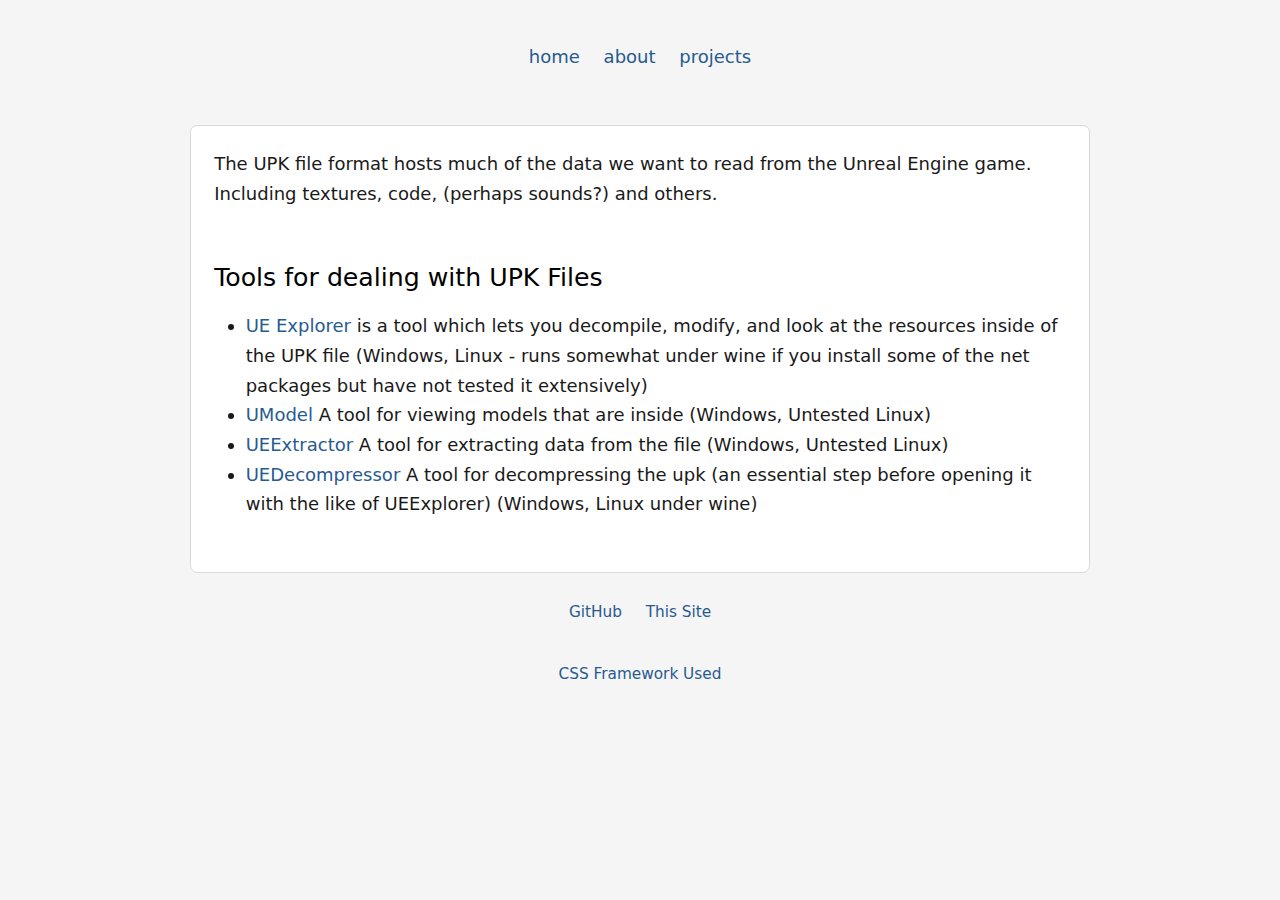
<file: projects/UE3Modding/upk-fileformat.html>
<!DOCTYPE html>
<html lang="en">

<head>
	<meta charset="UTF-8" />
	<meta name="viewport" content="width=device-width, initial-scale=1.0" />
	<link rel="stylesheet" href="/css/main.css">
	<link rel="stylesheet" href="/css/tacit.min.css" />
	<title>Minux-Bits</title>
</head>

<body>
	<section>
		<header>
			<nav>
				<ul>
					<li><a href="/">home</a></li>
					<li><a href=".">about</a></li>
					<li><a href="/projects/index.html">projects</a></li>
				</ul>
			</nav>
		</header>
		<article>
			<p id="beginning">The UPK file format hosts much of the data we want to read from the Unreal Engine game. Including textures, code, (perhaps sounds?) and others.</p>

			<h2 id="tools">Tools for dealing with UPK Files</h2>
			<ul>
				<li><a href="http://eliotvu.com/portfolio/view/21/ue-explorer">UE Explorer</a> is a tool which lets you decompile, modify, and look at the resources inside of the UPK file (Windows, Linux - runs somewhat under wine if you install some of the net packages but have not tested it extensively)</li>
				<li><a href="http://www.gildor.org/downloads">UModel</a> A tool for viewing models that are inside (Windows, Untested Linux)</li>
				<li><a href="http://www.gildor.org/downloads">UEExtractor</a> A tool for extracting data from the file (Windows, Untested Linux)</li>
				<li><a href="http://www.gildor.org/downloads">UEDecompressor</a> A tool for decompressing the upk (an essential step before opening it with the like of UEExplorer) (Windows, Linux under wine)</li>
			</ul>
		</article>
		<footer>
			<nav>
				<ul>
					<li><small><a href="https://github.com/MinusGix">GitHub</a></small></li>
					<li><small><a href="https://github.com/MinusGix/minux-bits">This Site</a></small></li>
				</ul>
				<small><a href="https://github.com/yegor256/tacit">CSS Framework Used</a></small>
			</nav>
		</footer>
	</section>
</body>

</html>
</file>
<file: css/main.css>
/* Yes TODOs should likely stay in the html. They're more for myself than anything, and it doesn't matter if anyone reads it. */
TODO {
	display: none;
}

code {
	display: block;
	white-space: pre-wrap;
}
</file>
<file: css/tacit.min.css>
input,
textarea,
select,
button,
option,
html,
body {
	font-family: system-ui, "Helvetica Neue", Helvetica, Arial, sans-serif;
	font-size: 18px;
	font-stretch: normal;
	font-style: normal;
	font-weight: 400;
	line-height: 29.7px
}

input,
textarea,
select,
button,
option,
html,
body {
	font-family: system-ui, "Helvetica Neue", Helvetica, Arial, sans-serif;
	font-size: 18px;
	font-stretch: normal;
	font-style: normal;
	font-weight: 400;
	line-height: 29.7px
}

th {
	font-weight: 600
}

td,
th {
	border-bottom: 1.08px solid #595959;
	overflow: auto;
	padding: 14.85px 18px;
	text-align: left;
	vertical-align: top
}

thead th {
	border-bottom-width: 2.16px;
	padding-bottom: 6.3px
}

table {
	display: table;
	overflow-x: auto
}

input,
textarea,
select,
button,
option,
html,
body {
	font-family: system-ui, "Helvetica Neue", Helvetica, Arial, sans-serif;
	font-size: 18px;
	font-stretch: normal;
	font-style: normal;
	font-weight: 400;
	line-height: 29.7px
}

fieldset {
	display: flex;
	flex-direction: row;
	flex-wrap: wrap
}

fieldset legend {
	margin: 18px 0
}

input,
textarea,
select,
button {
	border-radius: 3.6px;
	display: inline-block;
	padding: 9.9px
}

input+label,
input+input[type="checkbox"],
input+input[type="radio"],
textarea+label,
textarea+input[type="checkbox"],
textarea+input[type="radio"],
select+label,
select+input[type="checkbox"],
select+input[type="radio"],
button+label,
button+input[type="checkbox"],
button+input[type="radio"] {
	page-break-before: always
}

input,
select,
label {
	margin-right: 3.6px
}

textarea {
	min-height: 90px;
	min-width: 360px
}

label {
	display: inline-block;
	margin-bottom: 12.6px
}

label+* {
	page-break-before: always
}

label>input {
	margin-bottom: 0
}

input[type="submit"],
input[type="reset"],
button {
	background: #f2f2f2;
	color: #191919;
	cursor: pointer;
	display: inline;
	margin-bottom: 18px;
	margin-right: 7.2px;
	padding: 6.525px 23.4px;
	text-align: center
}

input[type="submit"]:hover,
input[type="reset"]:hover,
button:hover {
	background: #d9d9d9;
	color: #000
}

input[type="submit"][disabled],
input[type="reset"][disabled],
button[disabled] {
	background: #e6e5e5;
	color: #403f3f;
	cursor: not-allowed
}

input[type="submit"],
button[type="submit"] {
	background: #275a90;
	color: #fff
}

input[type="submit"]:hover,
button[type="submit"]:hover {
	background: #173454;
	color: #bfbfbf
}

input,
select,
textarea {
	margin-bottom: 18px
}

input[type="text"],
input[type="password"],
input[type="email"],
input[type="url"],
input[type="phone"],
input[type="tel"],
input[type="number"],
input[type="datetime"],
input[type="date"],
input[type="month"],
input[type="week"],
input[type="color"],
input[type="time"],
input[type="search"],
input[type="range"],
input[type="file"],
input[type="datetime-local"],
select,
textarea {
	border: 1px solid #595959;
	padding: 5.4px 6.3px
}

input[type="checkbox"],
input[type="radio"] {
	flex-grow: 0;
	height: 29.7px;
	margin-left: 0;
	margin-right: 9px;
	vertical-align: middle
}

input[type="checkbox"]+label,
input[type="radio"]+label {
	page-break-before: avoid
}

select[multiple] {
	min-width: 270px
}

input,
textarea,
select,
button,
option,
html,
body {
	font-family: system-ui, "Helvetica Neue", Helvetica, Arial, sans-serif;
	font-size: 18px;
	font-stretch: normal;
	font-style: normal;
	font-weight: 400;
	line-height: 29.7px
}

pre,
code,
kbd,
samp,
var,
output {
	font-family: Menlo, Monaco, Consolas, "Courier New", monospace;
	font-size: 14.4px
}

pre {
	border-left: 1.8px solid #59c072;
	line-height: 25.2px;
	overflow: auto;
	padding-left: 18px
}

pre code {
	background: none;
	border: 0;
	line-height: 29.7px;
	padding: 0
}

code,
kbd {
	background: #daf1e0;
	border-radius: 3.6px;
	color: #2a6f3b;
	display: inline-block;
	line-height: 18px;
	padding: 3.6px 6.3px 2.7px
}

kbd {
	background: #2a6f3b;
	color: #fff
}

mark {
	background: #ffc;
	padding: 0 3.6px
}

input,
textarea,
select,
button,
option,
html,
body {
	font-family: system-ui, "Helvetica Neue", Helvetica, Arial, sans-serif;
	font-size: 18px;
	font-stretch: normal;
	font-style: normal;
	font-weight: 400;
	line-height: 29.7px
}

h1,
h2,
h3,
h4,
h5,
h6 {
	color: #000;
	margin-bottom: 18px
}

h1 {
	font-size: 36px;
	font-weight: 500;
	line-height: 41.4px;
	margin-top: 72px
}

h2 {
	font-size: 25.2px;
	font-weight: 400;
	line-height: 30.6px;
	margin-top: 54px
}

h3 {
	font-size: 21.6px;
	line-height: 27px;
	margin-top: 36px
}

h4 {
	font-size: 18px;
	line-height: 23.4px;
	margin-top: 18px
}

h5 {
	font-size: 14.4px;
	font-weight: bold;
	line-height: 21.6px;
	text-transform: uppercase
}

h6 {
	color: #595959;
	font-size: 14.4px;
	font-weight: bold;
	line-height: 18px;
	text-transform: uppercase
}

input,
textarea,
select,
button,
option,
html,
body {
	font-family: system-ui, "Helvetica Neue", Helvetica, Arial, sans-serif;
	font-size: 18px;
	font-stretch: normal;
	font-style: normal;
	font-weight: 400;
	line-height: 29.7px
}

a {
	color: #275a90;
	text-decoration: none
}

a:hover {
	text-decoration: underline
}

hr {
	border-bottom: 1px solid #595959
}

figcaption,
small {
	font-size: 15.3px
}

figcaption {
	color: #595959
}

var,
em,
i {
	font-style: italic
}

dt,
strong,
b {
	font-weight: 600
}

del,
s {
	text-decoration: line-through
}

ins,
u {
	text-decoration: underline
}

sub,
sup {
	font-size: 75%;
	line-height: 0;
	position: relative;
	vertical-align: baseline
}

sup {
	top: -.5em
}

sub {
	bottom: -.25em
}

* {
	border: 0;
	border-collapse: separate;
	border-spacing: 0;
	box-sizing: border-box;
	margin: 0;
	max-width: 100%;
	padding: 0;
	vertical-align: baseline
}

html,
body {
	width: 100%
}

html {
	height: 100%
}

body {
	background: #f5f5f5;
	color: #1a1919;
	padding: 18px
}

p,
ul,
ol,
dl,
blockquote,
hr,
pre,
table,
form,
fieldset,
figure,
address {
	margin-bottom: 29.7px
}

section {
	margin-left: auto;
	margin-right: auto;
	width: 900px
}

article,
header,
footer {
	padding: 23.2px
}

article {
	background: #fff;
	border: 1px solid #d9d9d9;
	border-radius: 7.2px
}

nav {
	text-align: center
}

nav ul {
	list-style: none;
	margin-left: 0;
	text-align: center
}

nav ul li {
	display: inline-block;
	margin-left: 9px;
	margin-right: 9px;
	vertical-align: middle
}

nav ul li:first-child {
	margin-left: 0
}

nav ul li:last-child {
	margin-right: 0
}

ol,
ul {
	margin-left: 31.5px
}

li dl,
li ol,
li ul {
	margin-bottom: 0
}

dl {
	display: inline-block
}

dt {
	padding: 0 18px
}

dd {
	padding: 0 18px 4.5px
}

dd:last-of-type {
	border-bottom: 1.08px solid #595959
}

dd+dt {
	border-top: 1.08px solid #595959;
	padding-top: 9px
}

blockquote {
	border-left: 2.16px solid #595959;
	padding: 4.5px 18px 4.5px 15.84px
}

blockquote footer {
	color: #595959;
	font-size: 13.5px;
	margin: 0
}

blockquote p {
	margin-bottom: 0
}

img {
	height: auto;
	margin: 0 auto
}

figure img {
	display: block
}

@media (max-width: 767px) {
	body {
		padding: 18px 0
	}

	article {
		border: 0;
		padding: 18px
	}

	header,
	footer {
		padding: 9px
	}

	textarea,
	input,
	select {
		min-width: 0
	}

	fieldset {
		min-width: 0
	}

	fieldset * {
		flex-grow: 1;
		page-break-before: auto
	}

	section {
		width: auto
	}

	x:-moz-any-link {
		display: table-cell
	}
}

/*# sourceMappingURL=tacit-css-1.3.8.min.css.map */
</file>
